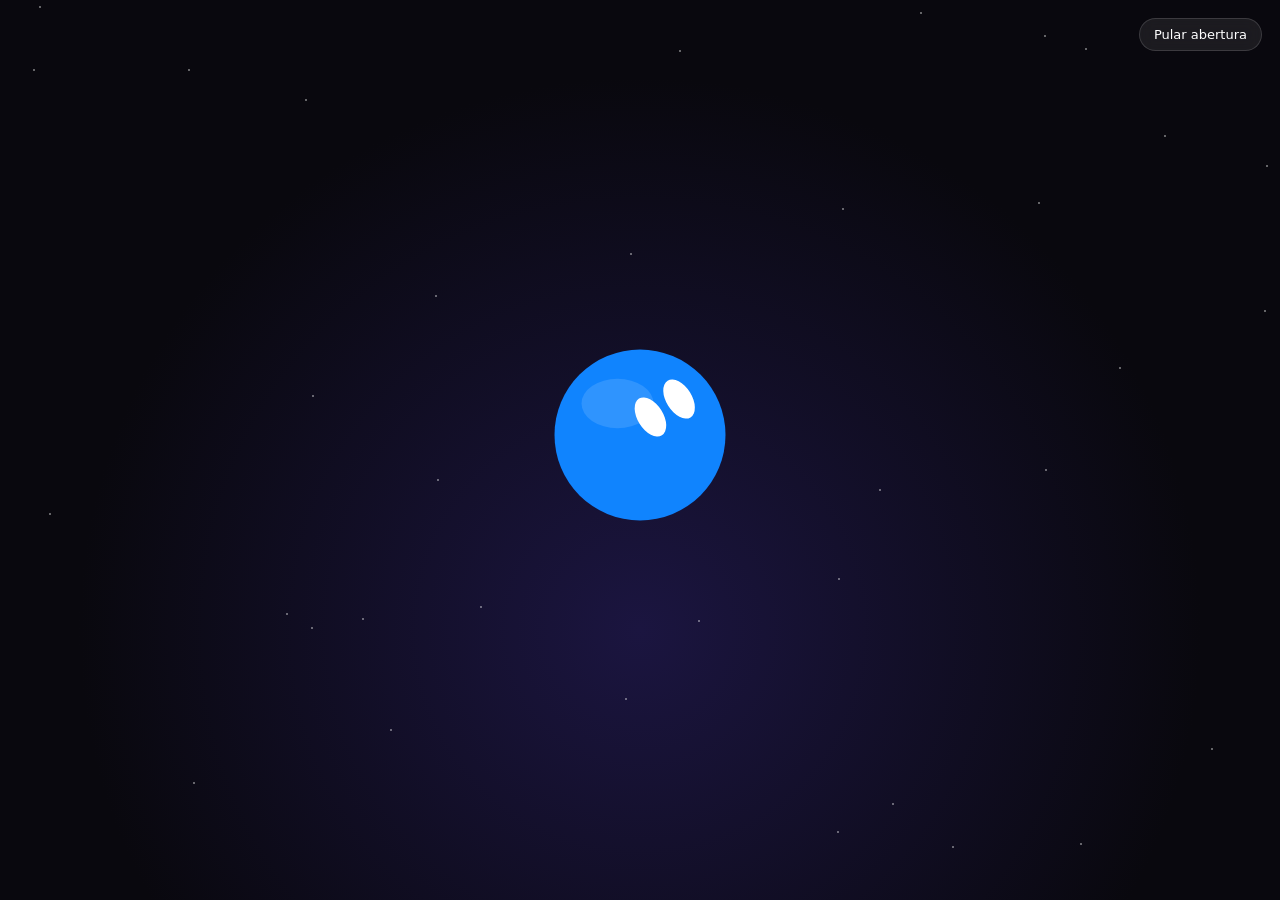
<file: index.html>
<!doctype html>
<html lang="pt-BR">
<head>
  <meta charset="utf-8">
  <meta name="viewport" content="width=device-width,initial-scale=1,viewport-fit=cover">
  <meta name="theme-color" content="#0b0a10">
  <meta name="description" content="Escritório GoFluxo: planta da equipe interna por setor, com o status de cada agente. Dados de exemplo.">
  <link rel="icon" href="data:image/svg+xml,%3Csvg xmlns=%27http://www.w3.org/2000/svg%27 viewBox=%270 0 100 100%27%3E%3Ccircle cx=%2750%27 cy=%2754%27 r=%2736%27 fill=%27%238b6cff%27/%3E%3Ccircle cx=%2750%27 cy=%2710%27 r=%276%27 fill=%27%23f5d56b%27/%3E%3C/svg%3E">
  <meta name="escritorio-gofluxo" content="escritorio-v1-20261113">
  <title>Escritório GoFluxo · equipe interna</title>
  <link rel="stylesheet" href="style.css">
</head>
<body>
  <div id="opening" role="dialog" aria-label="Abertura do Escritório GoFluxo">
    <button id="skip" type="button">Pular abertura</button>
    <div class="stars" id="stars"></div>
    <div id="stage">
      <div id="oshadow"></div>
      <div id="oshock"></div>
      <div id="odust"><i></i><i></i><i></i><i></i><i></i><i></i></div>
      <div id="hero" aria-hidden="true"></div>
    </div>
    <div id="openCopy">
      <span class="sim">dados de exemplo · simulação</span>
      <h2>Escritório GoFluxo</h2>
      <p>A equipe interna, por setor — um ambiente, um olhar, um clique até o agente.</p>
    </div>
  </div>

  <header id="top">
    <div class="brand">
      <span class="logo" aria-hidden="true"></span>
      <div>
        <h1>Escritório GoFluxo</h1>
        <span class="sub">equipe interna <span class="sim">dados de exemplo</span></span>
      </div>
    </div>
    <div id="kpis" aria-label="Indicadores do escritório"></div>
    <div class="tools">
      <label class="search">
        <span class="sr">Buscar agente</span>
        <input id="q" type="search" placeholder="Ir ao agente…" autocomplete="off">
        <div id="qlist" class="qlist hidden" role="listbox"></div>
      </label>
      <div class="view-toggle" role="group" aria-label="Ver como">
        <button type="button" id="viewMap" class="on">Planta</button>
        <button type="button" id="viewList">Lista</button>
      </div>
    </div>
  </header>

  <div id="filters" aria-label="Filtrar por setor"></div>
  <div id="precisa" class="hidden"></div>

  <div id="app">
    <main id="stageWrap">
      <div id="floorWrap">
        <div id="floor" aria-label="Planta do escritório"></div>
      </div>
      <div id="zoom">
        <button type="button" id="zOut" aria-label="Afastar">−</button>
        <button type="button" id="zFit" aria-label="Caber na tela">caber</button>
        <button type="button" id="zIn" aria-label="Aproximar">+</button>
      </div>
      <section id="lista" class="hidden" aria-label="Equipe por setor"></section>
    </main>

    <aside id="side">
      <div id="sideStack">
        <section id="officeCard" class="card"></section>
        <section id="events" class="card">
          <header class="ch">
            <h2>Central de eventos</h2>
            <span class="sim sm">exemplo</span>
          </header>
          <div id="eventList"></div>
        </section>
      </div>
      <section id="agentPanel" class="card hidden" aria-live="polite"></section>
    </aside>
  </div>

  <script src="app.js"></script>
</body>
</html>
</file>
<file: style.css>
:root {
  --bg: #0b0a10;
  --bg-2: #12101a;
  --bg-3: #191624;
  --ink: #f4efe4;
  --muted: #a89f91;
  --gold: #d4b06a;
  --gold-2: #f5d56b;
  --gold-d: rgba(212, 176, 106, .22);
  --gold-s: rgba(212, 176, 106, .08);
  --purple: #8b6cff;
  --purple-2: #c4b5fd;
  --line: rgba(244, 239, 228, .08);
  --ok: #34d399;
  --warn: #fb7185;
  --cyan: #22d3ee;
  --side: 320px;
  --top: 64px;
  --radius: 16px;
  --font: ui-sans-serif, system-ui, "Segoe UI", Roboto, Helvetica, Arial, sans-serif;
}
* { box-sizing: border-box; margin: 0; padding: 0; }
html, body { height: 100%; background: var(--bg); color: var(--ink); font-family: var(--font); }
body { display: flex; flex-direction: column; overflow: hidden; }
button, input { font: inherit; color: inherit; }
button { cursor: pointer; }
.sr { position: absolute; width: 1px; height: 1px; overflow: hidden; clip: rect(0,0,0,0); }
.hidden { display: none !important; }
.sim {
  display: inline-flex; align-items: center; gap: 5px;
  font-size: 9px; font-weight: 750; letter-spacing: .12em; text-transform: uppercase;
  color: #1a1330; background: linear-gradient(90deg, #f5d56b, #e0b65a);
  padding: 2px 7px; border-radius: 99px; line-height: 1.4; vertical-align: middle;
}
.sim.sm { font-size: 8px; padding: 1px 6px; }
.sim::before { content: ""; width: 5px; height: 5px; border-radius: 50%; background: #1a1330; }

/* ===== abertura ===== */
#opening {
  position: fixed; inset: 0; z-index: 80;
  background: radial-gradient(ellipse at 50% 70%, #1b1540 0%, #09080e 62%);
  display: flex; flex-direction: column; align-items: center; justify-content: center;
  overflow: hidden; transition: opacity .55s ease, visibility .55s;
}
#opening.gone { opacity: 0; visibility: hidden; pointer-events: none; }
#opening.gone, #opening.gone * { animation: none !important; }
#opening .stars { position: absolute; inset: 0; pointer-events: none; }
#opening .star { position: absolute; width: 2px; height: 2px; background: #fff; border-radius: 50%; opacity: .5; animation: twinkle 3s ease-in-out infinite; }
@keyframes twinkle { 50% { opacity: .15; } }
#skip {
  position: absolute; top: max(18px, env(safe-area-inset-top)); right: max(18px, env(safe-area-inset-right));
  z-index: 5; background: rgba(255,255,255,.08); border: 1px solid rgba(255,255,255,.14);
  color: #fff; padding: 8px 14px; border-radius: 99px; font-size: 13px; backdrop-filter: blur(8px);
}
#skip:hover, #skip:focus { background: rgba(255,255,255,.16); outline: 2px solid var(--purple); }
#stage { position: relative; width: min(380px, 70vw); height: min(280px, 46vw); display: flex; align-items: flex-end; justify-content: center; }
#hero { width: 180px; height: 180px; transform-origin: 50% 100%; transform: translateY(-120vh) scale(1.05) rotate(-8deg); will-change: transform; z-index: 3; }
#hero.fall { animation: fall 900ms cubic-bezier(.2,.7,.2,1) forwards; }
#hero.land { animation: land 700ms cubic-bezier(.2,.8,.3,1.15) forwards; }
#hero.idle { animation: breathe 3.2s ease-in-out infinite; transform: translateY(0) scale(1); }
@keyframes fall { to { transform: translateY(18px) scale(1) rotate(0); } }
@keyframes land {
  0% { transform: translateY(18px) scale(1,1); }
  18% { transform: translateY(28px) scale(1.28,.62); }
  40% { transform: translateY(-16px) scale(.88,1.18); }
  62% { transform: translateY(8px) scale(1.08,.92); }
  80% { transform: translateY(-4px) scale(.98,1.04); }
  100% { transform: translateY(0) scale(1,1); }
}
@keyframes breathe { 50% { transform: translateY(-6px) scale(1.02,.98); } }
#oshadow { position: absolute; bottom: 14%; left: 50%; width: 150px; height: 26px; margin-left: -75px; background: radial-gradient(ellipse, rgba(0,0,0,.55), transparent 70%); transform: scale(.2); opacity: 0; z-index: 1; }
#oshadow.on { animation: shadowIn .9s ease forwards; }
@keyframes shadowIn { 40% { transform: scale(1.15); opacity: .9; } 100% { transform: scale(1); opacity: .7; } }
#oshock { position: absolute; bottom: 18%; left: 50%; width: 40px; height: 40px; margin: -20px 0 0 -20px; border: 3px solid rgba(196,181,253,.7); border-radius: 50%; opacity: 0; z-index: 2; pointer-events: none; }
#oshock.go { animation: shock 700ms ease-out forwards; }
@keyframes shock { to { transform: scale(7); opacity: 0; } }
#odust { position: absolute; bottom: 20%; left: 50%; width: 0; height: 0; z-index: 2; pointer-events: none; }
#odust i { position: absolute; width: 7px; height: 7px; border-radius: 50%; background: #c4b5fd; opacity: 0; }
#odust.go i { animation: dust .7s ease-out forwards; }
#odust.go i:nth-child(1) { --a: -80px; --b: -28px; }
#odust.go i:nth-child(2) { --a: 90px; --b: -22px; animation-delay: .04s; background: #8b6cff; }
#odust.go i:nth-child(3) { --a: -50px; --b: -40px; animation-delay: .08s; background: #fff; }
#odust.go i:nth-child(4) { --a: 55px; --b: -38px; animation-delay: .06s; }
#odust.go i:nth-child(5) { --a: -20px; --b: -50px; animation-delay: .1s; background: #f5d56b; }
#odust.go i:nth-child(6) { --a: 16px; --b: -48px; animation-delay: .12s; background: #8b6cff; }
@keyframes dust { to { transform: translate(var(--a), var(--b)) scale(.2); opacity: 0; } }
#openCopy { text-align: center; margin-top: 6px; min-height: 6.5rem; z-index: 4; padding: 0 16px; }
#openCopy h2, #openCopy p, #openCopy .sim { opacity: 0; transform: translateY(16px); }
#openCopy.show h2 { animation: rise .6s .05s ease forwards; }
#openCopy.show p { animation: rise .6s .18s ease forwards; }
#openCopy.show .sim { animation: rise .6s .3s ease forwards; display: inline-flex; }
@keyframes rise { to { opacity: 1; transform: none; } }
#openCopy h2 { font-size: clamp(28px, 5vw, 44px); letter-spacing: -.03em; font-weight: 750; margin: 10px 0 8px; }
#openCopy p { color: #9aa0c0; font-size: 15px; font-weight: 500; max-width: 28rem; margin: 0 auto; }

/* ===== topo ===== */
#top {
  flex: none; display: flex; align-items: center; gap: 16px;
  padding: 8px 16px 8px 18px; min-height: var(--top);
  border-bottom: 1px solid var(--gold-d);
  background: linear-gradient(180deg, #14121c, #0f0e15);
}
.brand { display: flex; align-items: center; gap: 10px; flex: none; min-width: 200px; }
.logo {
  width: 36px; height: 36px; border-radius: 50%;
  flex: none; overflow: hidden;
  box-shadow: 0 0 0 2px rgba(16, 132, 254, .35), 0 0 12px rgba(16, 132, 254, .3);
}
.logo .robo, .logo svg { width: 36px; height: 36px; display: block; }
.brand h1 { font-size: 16px; font-weight: 750; letter-spacing: -.02em; line-height: 1.15; }
.brand .sub { font-size: 11px; color: var(--muted); display: flex; align-items: center; gap: 8px; margin-top: 1px; }
#kpis { display: flex; gap: 6px; flex: 1; justify-content: center; flex-wrap: nowrap; min-width: 0; }
.kpi {
  background: var(--gold-s); border: 1px solid var(--gold-d); border-radius: 12px;
  padding: 5px 10px 6px; min-width: 92px; text-align: center; line-height: 1.15;
}
.kpi b { display: block; font-size: 18px; font-weight: 750; color: var(--gold-2); letter-spacing: -.03em; }
.kpi span { display: block; font-size: 9px; font-weight: 650; letter-spacing: .06em; text-transform: uppercase; color: var(--muted); margin-top: 1px; }
.kpi.warn b { color: #fb7185; }
.kpi.ok b { color: var(--ok); }
.kpi.dim b { color: #6b6578; }
.tools { display: flex; align-items: center; gap: 8px; flex: none; }
.search { position: relative; }
.search input {
  width: 210px; background: #1a1724; border: 1px solid var(--gold-d); color: var(--ink);
  border-radius: 99px; padding: 8px 14px; font-size: 13px; outline: none;
}
.search input:focus { border-color: var(--gold); box-shadow: 0 0 0 3px rgba(212,176,106,.15); }
.qlist {
  position: absolute; top: calc(100% + 6px); left: 0; right: 0; z-index: 20;
  background: #1c1828; border: 1px solid var(--gold-d); border-radius: 12px;
  padding: 4px; max-height: 280px; overflow: auto; box-shadow: 0 12px 32px rgba(0,0,0,.45);
}
.qlist button {
  display: flex; align-items: center; gap: 8px; width: 100%; text-align: left;
  background: none; border: 0; padding: 7px 8px; border-radius: 8px; font-size: 12px;
}
.qlist button:hover, .qlist button:focus { background: rgba(139,108,255,.18); }
.qlist .av { width: 22px; height: 22px; font-size: 9px; }
.view-toggle { display: none; background: #1a1724; border: 1px solid var(--gold-d); border-radius: 99px; padding: 2px; }
.view-toggle button { background: none; border: 0; padding: 5px 10px; border-radius: 99px; font-size: 12px; font-weight: 650; color: var(--muted); }
.view-toggle button.on { background: #6d4eef; color: #fff; } /* contraste 5,27:1 no mobile */

/* filtros + precisa */
#filters {
  flex: none; display: flex; gap: 6px; padding: 8px 16px 6px;
  overflow-x: auto; border-bottom: 1px solid var(--line);
  scrollbar-width: none;
}
#filters::-webkit-scrollbar { display: none; }
#filters button {
  flex: none; background: transparent; border: 1px solid var(--gold-d); color: var(--muted);
  border-radius: 99px; padding: 4px 11px; font-size: 11px; font-weight: 650;
  letter-spacing: .02em;
}
#filters button.on { background: rgba(139,108,255,.22); border-color: var(--purple); color: #efeaff; }
#filters button:hover { border-color: var(--gold); color: var(--ink); }
#precisa {
  flex: none; margin: 0 16px 0; padding: 7px 12px;
  display: flex; align-items: center; gap: 10px;
  background: linear-gradient(90deg, rgba(251,113,133,.16), rgba(139,108,255,.1));
  border: 1px solid rgba(251,113,133,.35); border-radius: 12px; margin-top: 8px;
}
#precisa strong { font-size: 12px; font-weight: 750; color: #fecdd3; }
#precisa span { font-size: 12px; color: var(--ink); flex: 1; }
#precisa button {
  flex: none; background: #fb7185; color: #1a0a10; border: 0;
  border-radius: 99px; padding: 5px 12px; font-size: 12px; font-weight: 750;
}

/* ===== layout principal ===== */
#app { flex: 1; min-height: 0; display: flex; gap: 12px; padding: 10px 14px 12px; }
#stageWrap { flex: 1; min-width: 0; min-height: 0; position: relative; display: flex; flex-direction: column; }
#floorWrap {
  flex: 1; min-height: 0; overflow: hidden;
  background:
    linear-gradient(180deg, #100e18, #0d0b13);
  border: 1px solid var(--gold-d);
  border-radius: 18px;
  box-shadow: inset 0 0 0 1px rgba(212,176,106,.05);
  position: relative;
}
#floor {
  height: 100%;
  min-height: 0;
  padding: 10px 10px 12px;
  display: grid;
  grid-template-columns: 1.2fr .9fr .9fr .9fr;
  grid-template-rows: 26fr 42fr 24fr;
  grid-template-areas:
    "dir con qlt pes"
    "tec tec mkt com"
    "cli adm opb reu";
  gap: 10px;
  transform-origin: 0 0;
}
#zoom {
  position: absolute; right: 14px; bottom: 14px; z-index: 5;
  display: flex; gap: 4px; background: rgba(12,10,18,.85);
  border: 1px solid var(--gold-d); border-radius: 99px; padding: 3px;
  backdrop-filter: blur(8px);
}
#zoom button {
  background: none; border: 0; color: var(--ink); min-width: 32px; height: 28px;
  border-radius: 99px; font-size: 14px; font-weight: 700;
}
#zoom button:hover { background: rgba(139,108,255,.25); }

/* salas */
.room {
  --c: var(--gold);
  background: linear-gradient(180deg, #1a1726 0%, #14121c 100%);
  border: 1px solid color-mix(in srgb, var(--c) 45%, transparent);
  border-radius: 14px;
  padding: 10px 10px 12px;
  display: flex; flex-direction: column; min-width: 0; min-height: 0;
  position: relative;
  overflow: hidden;
}
.room::before {
  content: ""; position: absolute; inset: 6px; border-radius: 10px;
  border: 1px dashed color-mix(in srgb, var(--c) 18%, transparent);
  pointer-events: none;
}
.room.ativa { box-shadow: 0 0 0 1px color-mix(in srgb, var(--c) 35%, transparent), 0 8px 24px rgba(0,0,0,.25); }
.room.portao { background: linear-gradient(180deg, #13241e, #14121c); }
.room.espera { opacity: .88; }
.room.dimmed { opacity: .28; filter: grayscale(.3); }
.room.hit { box-shadow: 0 0 0 2px var(--gold-2); }
.room-h {
  display: flex; flex-direction: column; align-items: flex-start; justify-content: flex-start;
  gap: 2px; margin-bottom: 6px; padding: 0 2px;
  position: relative; z-index: 2; flex: none;
}
.room-h h3 {
  font-size: 10px; font-weight: 800; letter-spacing: .12em; text-transform: uppercase;
  color: var(--c); white-space: nowrap; overflow: hidden; text-overflow: ellipsis;
  max-width: 100%;
}
.room-h .sala {
  font-size: 10px; color: var(--muted); line-height: 1.25;
  white-space: nowrap; overflow: hidden; text-overflow: ellipsis;
  max-width: 100%;
}
.agents {
  flex: 1; display: flex; flex-wrap: wrap; align-content: safe center; justify-content: safe center;
  gap: 10px 14px; position: relative; z-index: 1; min-height: 0;
}
/* Marketing: 3 especialistas em faixas horizontais, sempre abaixo do subtítulo */
.room[data-setor="marketing"] .agents {
  flex-direction: column;
  flex-wrap: nowrap;
  align-items: stretch;
  align-content: stretch;
  justify-content: center;
  gap: 6px;
  padding-top: 4px;
}
.room[data-setor="marketing"] .agent {
  display: grid;
  grid-template-columns: auto minmax(0, 1fr);
  grid-template-rows: auto auto;
  column-gap: 8px;
  row-gap: 1px;
  width: 100%;
  max-width: 100%;
  align-items: center;
  justify-items: start;
  padding: 4px 6px;
  gap: 0;
}
.room[data-setor="marketing"] .agent .robo-wrap {
  grid-row: 1 / span 2;
  grid-column: 1;
}
.room[data-setor="marketing"] .agent .nm {
  grid-column: 2;
  grid-row: 1;
  text-align: left;
  max-width: 100%;
  justify-self: start;
}
.room[data-setor="marketing"] .agent .pill {
  grid-column: 2;
  grid-row: 2;
  max-width: 100%;
  justify-self: start;
}
.zona {
  flex: 1; min-width: 0;
  border: 1px dashed rgba(56,189,248,.3); border-radius: 10px;
  padding: 8px 8px 10px; background: rgba(56,189,248,.05);
  display: flex; flex-direction: column;
}
.zona h4 {
  font-size: 9px; font-weight: 800; letter-spacing: .1em; text-transform: uppercase;
  color: #7dd3fc; margin-bottom: 8px; text-align: center;
}
.tec-body { flex: 1; display: flex; gap: 10px; min-height: 0; position: relative; z-index: 1; }
.tec-body .lead { flex: 0 0 130px; display: flex; align-items: center; justify-content: center; }

/* avatares — cada um em célula própria, texto nunca vaza */
.agent {
  width: 112px; display: flex; flex-direction: column; align-items: center;
  gap: 5px; background: none; border: 0; color: inherit; padding: 4px 2px;
  border-radius: 12px; position: relative; z-index: 1;
}
.agent:hover, .agent:focus { background: rgba(255,255,255,.04); outline: none; }
.agent.on { background: rgba(245, 213, 107, .1); box-shadow: 0 0 0 1px var(--gold); }
.agent.hit .av { box-shadow: 0 0 0 3px var(--gold-2), 0 0 16px rgba(245,213,107,.45); }
.av {
  width: 46px; height: 46px; border-radius: 50%;
  display: grid; place-items: center;
  font-size: 13px; font-weight: 800; color: #0b0a10;
  background: var(--c, var(--purple));
  box-shadow: 0 0 0 2px color-mix(in srgb, var(--c) 50%, #000), 0 4px 10px rgba(0,0,0,.35);
  position: relative; flex: none;
}
.av .dot {
  position: absolute; right: -1px; bottom: -1px; width: 11px; height: 11px;
  border-radius: 50%; border: 2px solid #14121c; background: #64748b;
}
.agent.s-trabalhando .robo-wrap .dot, .row.s-trabalhando .robo-wrap .dot { background: #38bdf8; }
.agent.s-aprovacao .robo-wrap .dot, .row.s-aprovacao .robo-wrap .dot { background: #fb7185; }
.agent.s-urgente .robo-wrap .dot, .row.s-urgente .robo-wrap .dot { background: #ef4444; }
.agent.s-disponivel .robo-wrap .dot { background: #34d399; }
.agent.s-concluido .robo-wrap .dot { background: #a3e635; }
.agent.s-aguardando_frente { opacity: .78; }
.agent.s-aguardando_frente .av { filter: saturate(.7) brightness(.85); }
.agent .nm {
  font-size: 11px; font-weight: 700; line-height: 1.2; text-align: center;
  max-width: 112px; white-space: nowrap; overflow: hidden; text-overflow: ellipsis;
  color: var(--ink);
}
.pill {
  font-size: 9px; font-weight: 750; letter-spacing: .04em; text-transform: uppercase;
  padding: 2px 7px; border-radius: 99px; line-height: 1.3; white-space: nowrap;
  background: #2a2736; color: #cbd0e8; max-width: 112px; overflow: hidden; text-overflow: ellipsis;
}
.pill.trabalhando { background: rgba(56,189,248,.18); color: #7dd3fc; }
.pill.aprovacao { background: rgba(251,113,133,.2); color: #fecdd3; }
.pill.urgente { background: rgba(239,68,68,.22); color: #fca5a5; }
.pill.disponivel { background: rgba(52,211,153,.18); color: #6ee7b7; }
.pill.concluido { background: rgba(163,230,53,.16); color: #bef264; }
.pill.aguardando_frente { background: rgba(100,116,139,.2); color: #94a3b8; }
.agent.mini { width: 96px; }
.agent.mini .av { width: 36px; height: 36px; font-size: 10px; }
.agent.mini .nm { font-size: 10px; max-width: 96px; }
.agent.mini .pill { font-size: 8px; max-width: 96px; padding: 1px 6px; }

.livre {
  flex: 1; display: flex; flex-direction: column; align-items: center; justify-content: center;
  gap: 8px; position: relative; z-index: 1; color: var(--muted);
}
.table {
  width: 86px; height: 48px; border-radius: 10px;
  border: 2px solid var(--gold-d); background: rgba(212,176,106,.08);
  position: relative;
}
.table::before, .table::after {
  content: ""; position: absolute; width: 16px; height: 16px; border-radius: 50%;
  border: 1.5px solid var(--gold-d); background: #1a1724;
}
.table::before { left: -10px; top: 14px; }
.table::after { right: -10px; top: 14px; }
.livre em { font-size: 10px; font-style: normal; font-weight: 700; letter-spacing: .1em; text-transform: uppercase; color: var(--gold); }

/* lista mobile */
#lista { flex: 1; overflow: auto; padding: 4px 2px 80px; }
#lista .sg { margin: 14px 4px 6px; font-size: 10px; font-weight: 800; letter-spacing: .12em; text-transform: uppercase; color: var(--gold); }
#lista .row {
  display: flex; align-items: center; gap: 10px; width: 100%;
  background: var(--bg-3); border: 1px solid var(--line); border-radius: 14px;
  padding: 9px 12px; margin: 0 0 8px; text-align: left; color: inherit;
}

#lista .row .meta { flex: 1; min-width: 0; }
#lista .row .nm { font-size: 13px; font-weight: 700; }
#lista .row .agora { font-size: 11px; color: var(--muted); white-space: nowrap; overflow: hidden; text-overflow: ellipsis; margin-top: 2px; }

/* ===== lateral ===== */
#side {
  flex: none; width: var(--side); min-width: 280px; display: flex; flex-direction: column;
  min-height: 0; position: relative;
}
#sideStack { flex: 1; min-height: 0; display: flex; flex-direction: column; gap: 10px; }
.card {
  background: #14121c; border: 1px solid var(--gold-d); border-radius: var(--radius);
  padding: 12px 14px;
}
#officeCard p { font-size: 13px; line-height: 1.45; color: var(--ink); margin: 8px 0 10px; }
#officeCard .ch, #events .ch { display: flex; align-items: center; justify-content: space-between; gap: 8px; }
#officeCard h2, #events h2, #agentPanel h2 {
  font-size: 11px; font-weight: 800; letter-spacing: .12em; text-transform: uppercase; color: var(--gold);
}
#officeCard .tags { display: flex; flex-wrap: wrap; gap: 5px; }
#officeCard .tags i {
  font-style: normal; font-size: 10px; font-weight: 650;
  background: rgba(139,108,255,.16); color: #ddd6fe; border-radius: 99px; padding: 2px 8px;
}
#events { flex: 1; min-height: 0; display: flex; flex-direction: column; }
#eventList { overflow: auto; margin-top: 8px; flex: 1; }
.ev {
  display: grid; grid-template-columns: 42px 1fr; gap: 6px 8px;
  width: 100%; background: none; border: 0; border-bottom: 1px solid var(--line);
  padding: 8px 2px; text-align: left; color: inherit; border-radius: 0;
}
.ev:hover { background: rgba(255,255,255,.03); }
.ev .hora { font-size: 11px; font-weight: 700; color: var(--gold); padding-top: 1px; }
.ev b { display: block; font-size: 11px; color: var(--purple-2); }
.ev span { font-size: 12px; line-height: 1.35; color: #e8e4d9; }
.ev small { display: block; font-size: 9px; color: var(--muted); margin-top: 2px; letter-spacing: .06em; text-transform: uppercase; }

/* painel do agente — substitui a pilha, mesma coluna, sem sobrepor a planta */
#agentPanel {
  position: absolute; inset: 0; z-index: 6;
  overflow: auto; display: flex; flex-direction: column; gap: 0;
  animation: slide .25s ease;
}
#agentPanel.hidden { display: none !important; }
@keyframes slide { from { transform: translateX(12px); opacity: 0; } }
#agentPanel .px { display: flex; justify-content: space-between; align-items: flex-start; gap: 8px; }
#agentPanel .who { display: flex; gap: 10px; align-items: center; margin: 4px 0 10px; }
#agentPanel .who .av { width: 52px; height: 52px; font-size: 16px; }
#agentPanel .who h3 { font-size: 16px; font-weight: 750; letter-spacing: -.02em; line-height: 1.2; }
#agentPanel .who .papel { font-size: 11px; color: var(--muted); margin-top: 2px; }
#agentPanel .x {
  background: none; border: 0; color: var(--muted); font-size: 18px; padding: 2px 6px; border-radius: 8px;
}
#agentPanel .x:hover { color: #fff; background: rgba(255,255,255,.06); }
.blk { margin-top: 12px; }
.blk .lbl { font-size: 9px; font-weight: 800; letter-spacing: .12em; text-transform: uppercase; color: var(--muted); margin-bottom: 5px; }
.blk p { font-size: 13px; line-height: 1.45; }
.bar { height: 7px; background: #2a2736; border-radius: 99px; overflow: hidden; margin: 6px 0 4px; }
.bar i { display: block; height: 100%; background: linear-gradient(90deg, var(--purple), var(--gold-2)); border-radius: 99px; }
.del { font-size: 11px; color: var(--muted); }
.tl { list-style: none; margin-top: 4px; }
.tl li { font-size: 12px; padding: 6px 0; border-bottom: 1px solid var(--line); line-height: 1.35; }
.tl li b { color: var(--gold); margin-right: 6px; font-size: 11px; }
.espera-box {
  background: rgba(251,113,133,.1); border: 1px solid rgba(251,113,133,.3);
  border-radius: 12px; padding: 10px 12px; margin-top: 6px;
}
.espera-box p { font-size: 13px; margin: 4px 0 8px; }
.espera-box .ops { display: flex; flex-wrap: wrap; gap: 6px; }
.espera-box .ops button, .chat-btn {
  border: 0; border-radius: 99px; padding: 7px 12px; font-size: 12px; font-weight: 750;
}
.espera-box .ops button { background: #fb7185; color: #1a0a10; }
.espera-box .ops button.sec { background: #2a2736; color: #e8e4d9; }
.chat-btn {
  display: inline-flex; align-items: center; justify-content: center;
  margin-top: 16px; background: var(--purple); color: #fff; text-decoration: none; width: 100%;
}
.chat-btn:hover { filter: brightness(1.08); }
.toast {
  position: fixed; bottom: 20px; left: 50%; transform: translateX(-50%);
  background: #1c1828; border: 1px solid var(--gold); color: var(--ink);
  padding: 10px 16px; border-radius: 99px; font-size: 13px; z-index: 40;
  box-shadow: 0 10px 30px rgba(0,0,0,.4);
}

/* Laboratório compacto: 6 ferramentas em 2 linhas de 3, sem vazar para as salas de baixo */
@media (max-width: 1360px) {
  .tec-body .lead { flex: 0 0 108px; }
  .zona { padding: 6px 6px 8px; }
  .zona h4 { margin-bottom: 4px; }
  .agent.mini { width: 84px; gap: 3px; padding: 2px 1px; }
  .agent.mini .nm { font-size: 9px; max-width: 84px; }
  .agent.mini .pill { font-size: 7.5px; max-width: 84px; padding: 1px 5px; }
  .tec-body .zona .agents { gap: 6px 8px; align-content: safe center; }
}

@media (max-width: 1100px) {
  #kpis .kpi { min-width: 76px; padding: 4px 7px; }
  #kpis .kpi b { font-size: 16px; }
  .search input { width: 170px; }
  #side { width: 280px; min-width: 260px; }
  .agent { width: 86px; gap: 3px; padding: 2px 1px; }
  .agent .nm, .agent .pill { max-width: 86px; font-size: 10px; }
  .agents { gap: 6px 8px; }
  .tec-body .lead { flex: 0 0 96px; }
  .tec-body { gap: 6px; }
  .zona { padding: 4px 4px 6px; }
  .zona h4 { font-size: 8px; margin-bottom: 3px; letter-spacing: .06em; }
  .agent.mini { width: 70px; gap: 2px; padding: 1px; }
  .agent.mini .nm { font-size: 8.5px; max-width: 70px; }
  .agent.mini .pill { font-size: 7px; max-width: 70px; }
  .tec-body .zona .agents { gap: 4px 6px; }
}
@media (max-width: 800px) {
  html, body { height: auto; min-height: 100%; overflow: auto; }
  body { display: block; }
  #top { flex-wrap: wrap; gap: 8px; padding: 8px 12px; }
  .brand { min-width: 0; }
  #kpis { flex: 1 1 100%; justify-content: flex-start; overflow-x: auto; padding-bottom: 2px; }
  .tools { width: 100%; }
  .search { flex: 1; }
  .search input { width: 100%; }
  .view-toggle { display: flex; }
  #app { flex-direction: column; padding: 8px 10px 16px; height: auto; overflow: visible; }
  #stageWrap { flex: none; height: auto; }
  #side { width: 100%; min-width: 0; max-height: none; flex: none; margin-top: 12px; }
  #sideStack { flex-direction: column; }
  #events { max-height: none; }
  #agentPanel { position: fixed; inset: auto 0 0 0; max-height: 80vh; z-index: 30; border-radius: 18px 18px 0 0; box-shadow: 0 -12px 40px rgba(0,0,0,.5); }
  #floor { grid-template-columns: 1fr 1fr; grid-template-rows: auto; grid-template-areas:
    "dir dir" "con qlt" "tec tec" "pes mkt" "com cli" "adm opb" "reu reu";
    height: auto; min-height: 1100px; gap: 8px; padding: 8px;
  }
  #floorWrap { overflow: auto; height: auto; }
  .tec-body { flex-direction: column; }
  .tec-body .lead { flex: none; }
  body.lista-on #floorWrap, body.lista-on #zoom { display: none; }
  body.lista-on #lista { display: block !important; flex: none; overflow: visible; padding-bottom: 8px; }
  body.mapa-on #lista { display: none !important; }
  body.mapa-on #floorWrap { display: block; min-height: 70vh; height: 70vh; overflow: auto; }
}
@media (prefers-reduced-motion: reduce) {
  #hero, #oshock, #odust i, #opening .star, #agentPanel,
  .agent.s-aprovacao .robo-wrap .dot, .row.s-aprovacao .robo-wrap .dot,
  .agent.s-urgente .robo-wrap .dot, .row.s-urgente .robo-wrap .dot { animation: none !important; }
  #hero { transform: none; }
  #opening { transition: none; }
}


/* robô Grok Bot — círculo + olhos ovais inclinados no canto superior direito */
.robo-wrap {
  position: relative; flex: none;
  width: 48px; height: 48px;
  display: block;
}
.robo-wrap .robo, .robo-wrap svg { width: 100%; height: 100%; display: block; overflow: visible; }
.robo-wrap .dot {
  position: absolute; right: -1px; bottom: -1px; width: 11px; height: 11px;
  border-radius: 50%; border: 2px solid #14121c; background: #64748b; z-index: 2;
}
.robo-wrap.dark { box-shadow: 0 0 0 1.6px rgba(255,255,255,.5); border-radius: 50%; }
.agent.mini .robo-wrap { width: 36px; height: 36px; }
.agent.mini .robo-wrap .dot { width: 9px; height: 9px; }
#lista .robo-wrap { width: 40px; height: 40px; }
#agentPanel .robo-wrap { width: 56px; height: 56px; }
.qlist .robo-wrap { width: 24px; height: 24px; flex: none; }
.qlist .robo-wrap .dot { display: none; }
.eyes-look, .eyes-blink { transform-box: fill-box; transform-origin: center; }

/* trabalhando: quique + olhar + pisca */
.agent.s-trabalhando .robo-wrap,
.row.s-trabalhando .robo-wrap {
  animation: work-bounce 1.55s ease-in-out infinite;
  animation-delay: calc(var(--i, 0) * .22s);
}
.agent.s-trabalhando .eyes-look,
.row.s-trabalhando .eyes-look {
  animation: work-glance 3.4s ease-in-out infinite;
  animation-delay: calc(var(--i, 0) * .22s);
}
.agent.s-trabalhando .eyes-blink,
.row.s-trabalhando .eyes-blink {
  animation: work-blink 3.4s ease-in-out infinite;
  animation-delay: calc(var(--i, 0) * .22s + .4s);
}
@keyframes work-bounce {
  0%, 100% { transform: translateY(0) rotate(-4deg); }
  28% { transform: translateY(-6px) rotate(3deg); }
  52% { transform: translateY(-1px) rotate(-2deg); }
  74% { transform: translateY(-5px) rotate(4deg); }
}
@keyframes work-glance {
  0%, 100% { transform: translate(0, 0); }
  30% { transform: translate(-2.2px, 1px); }
  62% { transform: translate(2px, -0.6px); }
}
@keyframes work-blink {
  0%, 38%, 46%, 100% { transform: scale(1, 1); }
  42% { transform: scale(1, .08); }
}

/* aprovação e urgente: destaque estático (anel), sem animação */
.agent.s-aprovacao .robo-wrap,
.row.s-aprovacao .robo-wrap {
  border-radius: 50%;
  box-shadow: 0 0 0 3px rgba(251, 113, 133, .7);
}
.agent.s-urgente .robo-wrap,
.row.s-urgente .robo-wrap {
  border-radius: 50%;
  box-shadow: 0 0 0 3px rgba(239, 68, 68, .75);
}

@media (prefers-reduced-motion: reduce) {
  .agent .robo-wrap, .row .robo-wrap,
  .agent .eyes-look, .row .eyes-look,
  .agent .eyes-blink, .row .eyes-blink { animation: none !important; }
}
</file>
